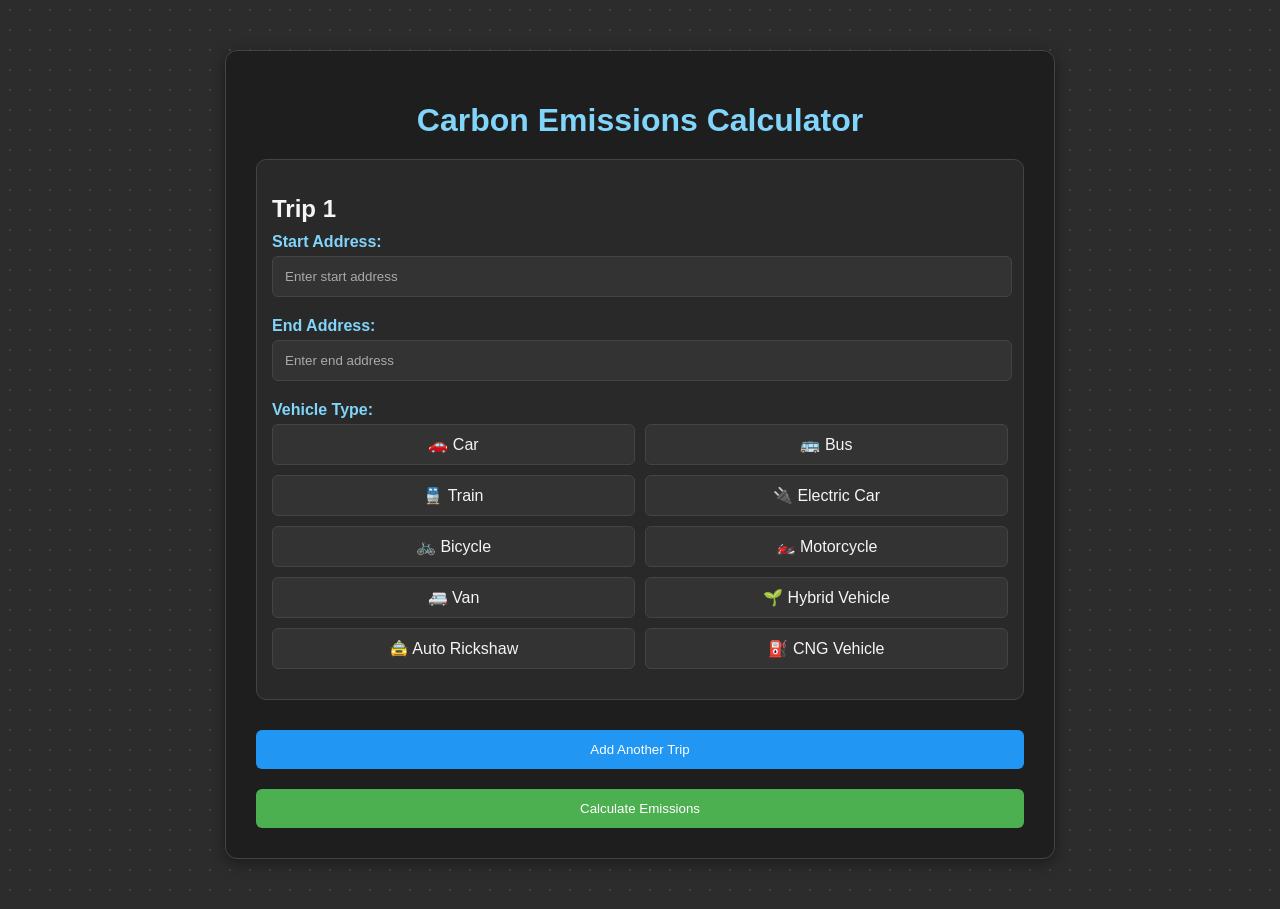
<file: src/main/resources/static/calculate.html>
<!DOCTYPE html>
<html lang="en">
<head>
    <meta charset="UTF-8">
    <meta name="viewport" content="width=device-width, initial-scale=1.0">
    <title>Carbon Emissions Calculator</title>
    <style>
        
        body {
            font-family: 'Segoe UI', Tahoma, Geneva, Verdana, sans-serif;
            background: linear-gradient(135deg, #2c2c2c 0%, #1e1e1e 100%); /* Gradient from dark gray to darker gray */
            margin: 0;
            padding: 0;
            color: #f5f5f5; /* Lighter text color for readability */
        }
body {
    font-family: 'Segoe UI', Tahoma, Geneva, Verdana, sans-serif;
    background-color: #2c2c2c; /* Base color */
    background-image: radial-gradient(circle, #444 1px, transparent 1px);
    background-size: 20px 20px; /* Size of the dots */
    margin: 0;
    padding: 0;
    color: #f5f5f5; /* Lighter text color for readability */
}
        

.container {
    width: 60%;
    margin: 50px auto;
    background-color: #1e1e1e; /* Dark background for the container */
    padding: 30px;
    border-radius: 12px;
    box-shadow: 0 4px 15px rgba(0, 0, 0, 0.4); /* Subtle shadow for depth */
    border: 1px solid #444; /* Border for more definition */
}

/* Header Styling */
h1 {
    text-align: center;
    color: #81d4fa; /* Light blue header color */
    margin-bottom: 20px;
}

/* Form Label and Input Styling */
label {
    font-weight: bold;
    display: block;
    margin-bottom: 5px;
    color: #81d4fa; /* Matching label color with the header */
}

input, select, textarea {
    width: 97%;
    padding: 12px;
    margin-bottom: 20px;
    border: 1px solid #444; /* Darker border for inputs */
    border-radius: 6px;
    background-color: #333; /* Dark background for inputs */
    color: #f5f5f5; /* Lighter text color */
}

input::placeholder {
    color: #aaa; /* Lighter placeholder text */
}

input:focus {
    border-color: #81d4fa; /* Blue focus outline */
    outline: none;
}

/* Button Styling */
button {
    width: 100%;
    padding: 12px;
    background-color: #4CAF50;
    color: white;
    border: none;
    border-radius: 6px;
    cursor: pointer;
    transition: all 0.3s ease; /* Smooth transition for button effects */
}

button:hover {
    background-color: #388e3c; /* Darker green on hover */
}

.add-trip-btn {
    background-color: #2196F3;
    margin-bottom: 20px;
}

.add-trip-btn:hover {
    background-color: #1976D2; /* Darker blue on hover */
}

/* Result Box Styling */
.result {
    margin-top: 20px;
    padding: 20px;
    background-color: #2e2e2e; /* Darker result background */
    border-radius: 8px;
    color: #81d4fa; /* Blue text color */
}

.error {
    color: #e57373; /* Light red error color */
    margin-top: 10px;
}

/* Trip Section Styling */
.trip-section {
    margin-bottom: 30px;
    padding: 15px;
    border: 1px solid #444; /* Darker border */
    border-radius: 10px;
    background-color: #292929; /* Darker trip section background */
}

.trip-section h2 {
    color: #f5f5f5; /* Lighter text color */
    margin-bottom: 10px;
}

.vehicle-buttons {
    display: flex;
    flex-wrap: wrap;
    gap: 10px;
    margin-bottom: 15px;
}

.vehicle-button {
    flex: 1 1 30%;
    padding: 10px;
    background-color: #333;
    border: 1px solid #444;
    border-radius: 6px;
    cursor: pointer;
    text-align: center;
    color: #f5f5f5;
    transition: all 0.3s ease;
}

/* Selected Vehicle Button Styling */
.vehicle-button.selected {
    background-color: #81d4fa; /* Light blue for selected */
    color: #000; /* Darker text for contrast */
    transform: scale(1.05); /* Slightly increase size */
    border: 1px solid #4CAF50; /* Green border for selected */
}

/* Hover Effect */
.vehicle-button:hover {
    background-color: #81d4fa; /* Light blue on hover */
    color: #000; /* Darker text on hover */
}

/* Scrollbar Styling */
body::-webkit-scrollbar {
    width: 10px;
}

body::-webkit-scrollbar-track {
    background: #333;
}

body::-webkit-scrollbar-thumb {
    background-color: #81d4fa;
    border-radius: 20px;
    border: 3px solid #333;
}
    </style>
</head>
<body>

<div class="container">
    <h1>Carbon Emissions Calculator</h1>
    <form id="emissionForm">
        <div id="tripSections">
            <div class="trip-section">
                <h2>Trip 1</h2>
                <label for="startAddress">Start Address:</label>
                <input type="text" class="startAddress" placeholder="Enter start address" required>

                <label for="endAddress">End Address:</label>
                <input type="text" class="endAddress" placeholder="Enter end address" required>

                <label for="vehicleType">Vehicle Type:</label>
                <div class="vehicle-buttons">
                    <div class="vehicle-button" onclick="selectVehicle('car')">🚗 Car</div>
                    <div class="vehicle-button" onclick="selectVehicle('bus')">🚌 Bus</div>
                    <div class="vehicle-button" onclick="selectVehicle('train')">🚆 Train</div>
                    <div class="vehicle-button" onclick="selectVehicle('electric car')">🔌 Electric Car</div>
                    <div class="vehicle-button" onclick="selectVehicle('bicycle')">🚲 Bicycle</div>
                    <div class="vehicle-button" onclick="selectVehicle('motorcycle')">🏍️ Motorcycle</div>
                    <div class="vehicle-button" onclick="selectVehicle('van')">🚐 Van</div>
                    <div class="vehicle-button" onclick="selectVehicle('hybrid vehicle')">🌱 Hybrid Vehicle</div>
                    <div class="vehicle-button" onclick="selectVehicle('auto rickshaw')">🚖 Auto Rickshaw</div>
                    <div class="vehicle-button" onclick="selectVehicle('cng vehicle')">⛽ CNG Vehicle</div>
                </div>                
                <input type="hidden" class="vehicleType" required>
            </div>
        </div>
        
        <button type="button" class="add-trip-btn" onclick="addTrip()">Add Another Trip</button>
        <button type="submit">Calculate Emissions</button>
    </form>
</div>

<script>
    let tripCount = 1;

    // Function to add a new trip section dynamically
    function addTrip() {
        tripCount++;
        const tripSection = document.createElement('div');
        tripSection.classList.add('trip-section');
        tripSection.innerHTML = `
            <h2>Trip ${tripCount}</h2>
            <label for="startAddress">Start Address:</label>
            <input type="text" class="startAddress" placeholder="Enter start address" required>

            <label for="endAddress">End Address:</label>
            <input type="text" class="endAddress" placeholder="Enter end address" required>

            <label for="vehicleType">Vehicle Type:</label>
<div class="vehicle-buttons">
    <div class="vehicle-button" onclick="selectVehicle('car')">🚗 Car</div>
    <div class="vehicle-button" onclick="selectVehicle('bus')">🚌 Bus</div>
    <div class="vehicle-button" onclick="selectVehicle('train')">🚆 Train</div>
    <div class="vehicle-button" onclick="selectVehicle('electric car')">🔌 Electric Car</div>
    <div class="vehicle-button" onclick="selectVehicle('bicycle')">🚲 Bicycle</div>
    <div class="vehicle-button" onclick="selectVehicle('motorcycle')">🏍️ Motorcycle</div>
    <div class="vehicle-button" onclick="selectVehicle('van')">🚐 Van</div>
    <div class="vehicle-button" onclick="selectVehicle('hybrid vehicle')">🌱 Hybrid Vehicle</div>
    <div class="vehicle-button" onclick="selectVehicle('auto rickshaw')">🚖 Auto Rickshaw</div>
    <div class="vehicle-button" onclick="selectVehicle('cng vehicle')">⛽ CNG Vehicle</div>
</div>

            <input type="hidden" class="vehicleType" required>
        `;
        document.getElementById('tripSections').appendChild(tripSection);
    }
// Function to handle vehicle button selection
function selectVehicle(vehicle) {
    const tripSection = event.target.closest('.trip-section');
    
    // Remove the 'selected' class from all vehicle buttons in this trip section
    const vehicleButtons = tripSection.querySelectorAll('.vehicle-button');
    vehicleButtons.forEach(button => button.classList.remove('selected'));

    // Add 'selected' class to the clicked button
    event.target.classList.add('selected');
    
    const vehicleTypeInput = tripSection.querySelector('.vehicleType');
    vehicleTypeInput.value = vehicle;
}


    // Handle form submission and send multiple trips to the backend
    document.getElementById('emissionForm').addEventListener('submit', async function(event) {
        event.preventDefault();

        const trips = [];
        const tripSections = document.querySelectorAll('.trip-section');
        
        tripSections.forEach(section => {
            const startAddress = section.querySelector('.startAddress').value;
            const endAddress = section.querySelector('.endAddress').value;
            const vehicleType = section.querySelector('.vehicleType').value;

            trips.push({
                startAddress: startAddress,
                endAddress: endAddress,
                vehicleType: vehicleType
            });
        });

        try {
            // Create URL with all trips' data
            const params = new URLSearchParams();
            trips.forEach((trip, index) => {
                params.append(`start${index}`, encodeURIComponent(trip.startAddress));
                params.append(`end${index}`, encodeURIComponent(trip.endAddress));
                params.append(`vehicle${index}`, encodeURIComponent(trip.vehicleType));
            });

            const mapUrl = `map-display.html?${params.toString()}`;
            window.open(mapUrl, '_blank');
        } catch (error) {
            console.error('Error:', error);
        }
    });
</script>
</body>
</html>
</file>
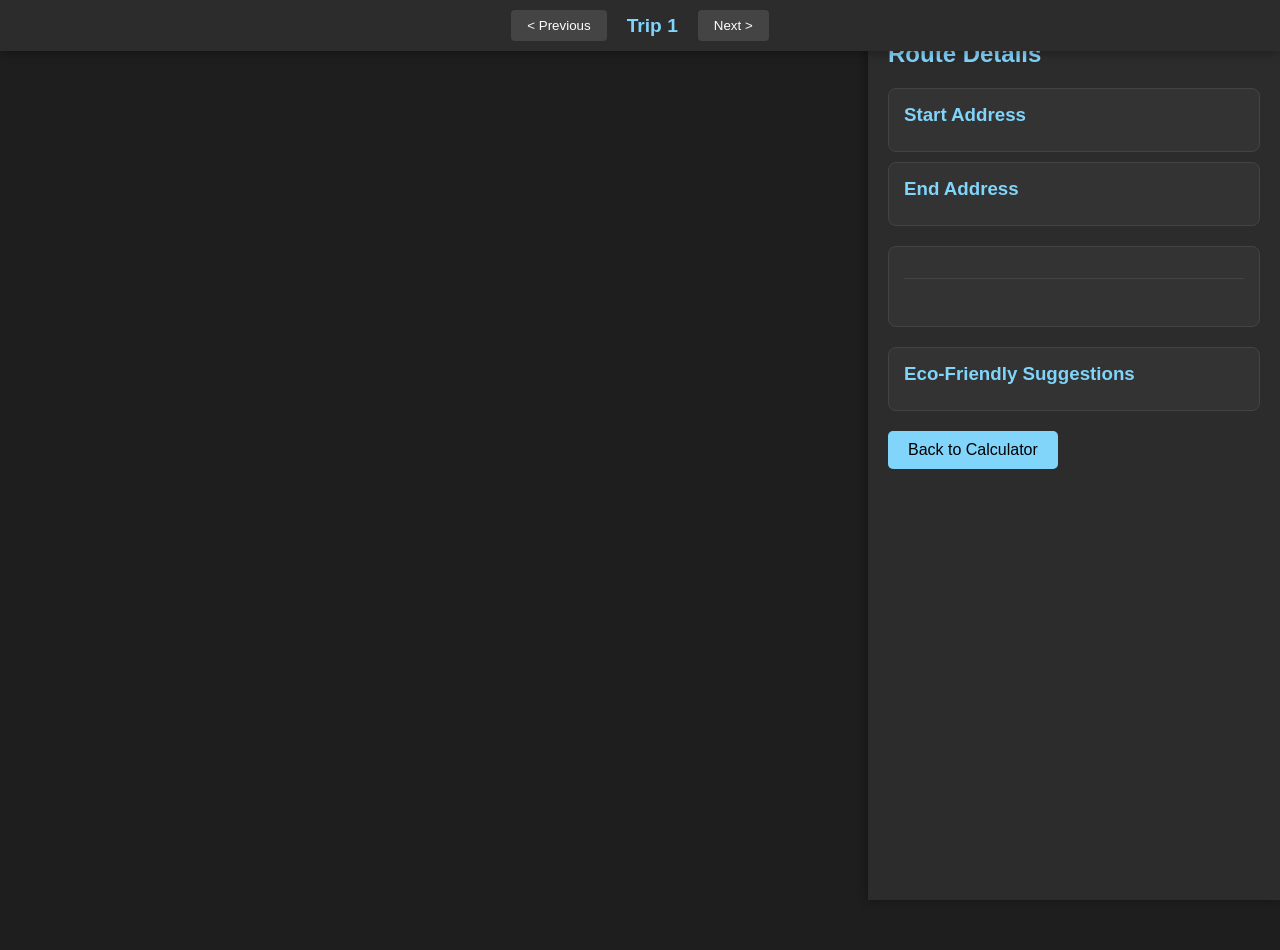
<file: src/main/resources/static/map-display.html>
<!DOCTYPE html>
<html lang="en">
<head>
    <meta charset="UTF-8">
    <meta name="viewport" content="width=device-width, initial-scale=1.0">
    <title>Results</title>
    <link rel='stylesheet' type='text/css' href='https://api.tomtom.com/maps-sdk-for-web/cdn/6.x/6.25.0/maps/maps.css'>
    <script src='https://api.tomtom.com/maps-sdk-for-web/cdn/6.x/6.25.0/maps/maps-web.min.js'></script>
    <style>
        body {
            margin: 0;
            padding: 0;
            font-family: 'Segoe UI', Tahoma, Geneva, Verdana, sans-serif;
            background: #1e1e1e;
            color: #f5f5f5;
            display: flex;
            height: 100vh;
        }

        #map {
            width: 70%;
            height: 100vh;
        }

        .route-info {
            width: 30%;
            padding: 20px;
            background: #2c2c2c;
            box-shadow: -2px 0 10px rgba(0, 0, 0, 0.3);
        }

        .route-info h2 {
            color: #81d4fa;
            margin-bottom: 20px;
        }

        .address-box {
            background: #333;
            padding: 15px;
            margin: 10px 0;
            border-radius: 8px;
            border: 1px solid #444;
        }

        .address-box h3 {
            color: #81d4fa;
            margin: 0 0 10px 0;
        }

        .address-box p {
            margin: 0;
            line-height: 1.4;
        }

        #distance-info {
            margin-top: 20px;
            padding: 15px;
            background: #333;
            border-radius: 8px;
            border: 1px solid #444;
        }

        .back-button {
            display: inline-block;
            margin-top: 20px;
            padding: 10px 20px;
            background-color: #81d4fa;
            color: #000;
            text-decoration: none;
            border-radius: 5px;
            transition: background-color 0.3s;
        }

        .back-button:hover {
            background-color: #4fc3f7;
        }

        .suggestions-box {
            margin-top: 20px;
            padding: 15px;
            background: #333;
            border-radius: 8px;
            border: 1px solid #444;
        }

        .suggestions-box h3 {
            color: #81d4fa;
            margin: 0 0 10px 0;
        }

        .suggestion-item {
            padding: 8px 0;
            border-bottom: 1px solid #444;
            color: #4CAF50;
        }

        .suggestion-item:last-child {
            border-bottom: none;
        }

        .suggestion-icon {
            margin-right: 8px;
            font-size: 1.2em;
        }

        /* Add new styles for trip navigation */
        .trip-navigation {
            position: fixed;
            top: 0;
            left: 0;
            right: 0;
            background: #2c2c2c;
            padding: 10px;
            display: flex;
            justify-content: center;
            align-items: center;
            gap: 20px;
            z-index: 1000;
            box-shadow: 0 2px 10px rgba(0, 0, 0, 0.3);
        }

        .nav-button {
            background: #444;
            border: none;
            color: #fff;
            padding: 8px 16px;
            border-radius: 4px;
            cursor: pointer;
            transition: background 0.3s;
        }

        .nav-button:hover {
            background: #555;
        }

        .nav-button:disabled {
            background: #333;
            cursor: not-allowed;
        }

        .trip-indicator {
            color: #81d4fa;
            font-size: 1.2em;
            font-weight: bold;
        }

        /* Adjust map container to account for navigation bar */
        #map {
            margin-top: 50px;
        }

        /* Add to your existing styles */
        #route-emissions {
            color: #4CAF50;  /* Green color for eco-awareness */
            font-weight: bold;
            padding: 8px 0;
            border-top: 1px solid #444;
            margin-top: 8px;
        }
    </style>
</head>
<body>
    <!-- Add trip navigation bar -->
    <div class="trip-navigation">
        <button id="prevTrip" class="nav-button" onclick="showPreviousTrip()">&lt; Previous</button>
        <span id="tripIndicator" class="trip-indicator">Trip 1</span>
        <button id="nextTrip" class="nav-button" onclick="showNextTrip()">Next &gt;</button>
    </div>

    <div id="map"></div>
    <div class="route-info">
        <h2>Route Details</h2>
        <div class="address-box">
            <h3>Start Address</h3>
            <p id="start-address"></p>
        </div>
        <div class="address-box">
            <h3>End Address</h3>
            <p id="end-address"></p>
        </div>
        <div id="distance-info">
            <p id="route-distance"></p>
            <p id="route-time"></p>
            <p id="route-emissions"></p>
        </div>
        <div class="suggestions-box">
            <h3>Eco-Friendly Suggestions</h3>
            <div id="suggestions"></div>
        </div>
        <a href="calculate.html" class="back-button">Back to Calculator</a>
    </div>

    <script>
        let currentTripIndex = 0;
        let trips = [];
        let map;
        let activeRoutes = new Map();
        const routeColors = [
            '#FF4B4B', // Bright red
            '#4CAF50', // Green
            '#2196F3', // Blue
            '#FFC107', // Amber
            '#9C27B0', // Purple
            '#FF9800', // Orange
            '#00BCD4', // Cyan
            '#795548'  // Brown
        ];

        // Parse all trips from URL parameters
        function parseTripsFromUrl() {
            const urlParams = new URLSearchParams(window.location.search);
            const tripData = [];
            let index = 0;
            
            while (true) {
                const start = urlParams.get(`start${index}`);
                const end = urlParams.get(`end${index}`);
                const vehicle = urlParams.get(`vehicle${index}`);
                
                if (!start || !end || !vehicle) break;
                
                tripData.push({
                    startAddress: decodeURIComponent(start),
                    endAddress: decodeURIComponent(end),
                    vehicleType: decodeURIComponent(vehicle)
                });
                index++;
            }
            
            return tripData;
        }

        // Initialize the map and load first trip
        async function initializeMap() {
            try {
                trips = parseTripsFromUrl();
                if (trips.length === 0) {
                    console.error('No trips found in URL parameters');
                    return;
                }

                // Initialize map
                map = tt.map({
                    key: '0TQGxzg4nBU5qP4Du9YkaQAkKJ1OvNnd',
                    container: 'map',
                    center: [77.2090, 28.6139], // Default center (Delhi)
                    zoom: 13,
                    style: 'https://api.tomtom.com/style/1/style/22.2.1-*?map=basic_main&key=0TQGxzg4nBU5qP4Du9YkaQAkKJ1OvNnd'
                });

                // Wait for map to load before showing first trip
                map.on('load', async () => {
                    updateNavigationButtons();
                    await showTrip(0);
                });

            } catch (error) {
                console.error('Error initializing map:', error);
            }
        }

        // Show previous trip
        async function showPreviousTrip() {
            if (currentTripIndex > 0) {
                currentTripIndex--;
                await showTrip(currentTripIndex);
            }
        }

        // Show next trip
        async function showNextTrip() {
            if (currentTripIndex < trips.length - 1) {
                currentTripIndex++;
                await showTrip(currentTripIndex);
            }
        }

        // Update navigation buttons state
        function updateNavigationButtons() {
            document.getElementById('prevTrip').disabled = currentTripIndex === 0;
            document.getElementById('nextTrip').disabled = currentTripIndex === trips.length - 1;
            document.getElementById('tripIndicator').textContent = `Trip ${currentTripIndex + 1}`;
        }

        // Show specific trip
        async function showTrip(index) {
            const trip = trips[index];
            
            // Update UI elements
            document.getElementById('start-address').textContent = trip.startAddress;
            document.getElementById('end-address').textContent = trip.endAddress;
            
            // Calculate and display route if it doesn't exist
            if (!activeRoutes.has(index)) {
                await calculateRoute(trip, index);
            }
            
            // Update navigation
            currentTripIndex = index;
            updateNavigationButtons();
            
            // Show markers for current route and hide others
            activeRoutes.forEach((routeInfo, routeIndex) => {
                if (routeIndex === index) {
                    // Show markers for current route
                    routeInfo.startMarker.addTo(map);
                    routeInfo.endMarker.addTo(map);
                } else {
                    // Remove markers for other routes
                    routeInfo.startMarker.remove();
                    routeInfo.endMarker.remove();
                }

                // Update route visibility
                const layerId = `route-${routeIndex}`;
                if (routeIndex === index) {
                    map.setPaintProperty(layerId, 'line-opacity', 1.0);
                    map.setPaintProperty(layerId, 'line-width', 8);
                    map.setPaintProperty(layerId, 'line-color', routeColors[routeIndex % routeColors.length]);
                } else {
                    map.setPaintProperty(layerId, 'line-opacity', 0.4);
                    map.setPaintProperty(layerId, 'line-width', 4);
                    map.setPaintProperty(layerId, 'line-color', '#808080');
                }
            });

            // Create smooth transition between trips
            const currentRoute = activeRoutes.get(index);
            if (currentRoute) {
                // First zoom out to show both routes if switching between trips
                if (index !== currentTripIndex && activeRoutes.size > 1) {
                    // Get bounds that include all routes
                    const allBounds = getBoundsForAllRoutes();
                    
                    // First zoom out
                    await new Promise(resolve => {
                        map.fitBounds(allBounds, {
                            padding: { top: 150, bottom: 150, left: 150, right: 150 },
                            duration: 1000,
                            maxZoom: 10  // Limit zoom out level
                        });
                        setTimeout(resolve, 1000); // Wait for zoom out to complete
                    });

                    // Then zoom in to the selected route
                    map.fitBounds(currentRoute.bounds, {
                        padding: { top: 50, bottom: 50, left: 50, right: 400 },
                        duration: 1500,
                        maxZoom: 15  // Limit zoom in level
                    });
                } else {
                    // Direct zoom for first route or single route view
                    map.fitBounds(currentRoute.bounds, {
                        padding: { top: 50, bottom: 50, left: 50, right: 400 },
                        duration: 1000
                    });
                }
            }

            // Update route information and fetch suggestions
            const routeInfo = activeRoutes.get(index);
            updateRouteInfo(routeInfo.routeData, trip);
            await fetchAndDisplaySuggestions(trip);
        }

        // Modified calculateRoute function
        async function calculateRoute(trip, index) {
            try {
                // Don't clear previous routes, only markers
                clearMapLayers();

                // Convert addresses to coordinates
                const startResponse = await fetch(`https://api.tomtom.com/search/2/geocode/${encodeURIComponent(trip.startAddress)}.json?key=0TQGxzg4nBU5qP4Du9YkaQAkKJ1OvNnd`);
                const endResponse = await fetch(`https://api.tomtom.com/search/2/geocode/${encodeURIComponent(trip.endAddress)}.json?key=0TQGxzg4nBU5qP4Du9YkaQAkKJ1OvNnd`);
                
                if (!startResponse.ok || !endResponse.ok) {
                    throw new Error('Failed to geocode addresses');
                }

                const startData = await startResponse.json();
                const endData = await endResponse.json();

                if (!startData.results.length || !endData.results.length) {
                    throw new Error('Could not find coordinates for addresses');
                }

                const startCoords = startData.results[0].position;
                const endCoords = endData.results[0].position;

                // Create popup elements
                const startPopup = new tt.Popup({ offset: 25 }).setText(trip.startAddress);
                const endPopup = new tt.Popup({ offset: 25 }).setText(trip.endAddress);

                // Add markers with popups for current route
                const startMarker = new tt.Marker()
                    .setLngLat([startCoords.lon, startCoords.lat])
                    .setPopup(startPopup)
                    .addTo(map);

                const endMarker = new tt.Marker()
                    .setLngLat([endCoords.lon, endCoords.lat])
                    .setPopup(endPopup)
                    .addTo(map);

                // Show the end popup by default
                endMarker.togglePopup();

                // Calculate route
                const routeResponse = await fetch(
                    `https://api.tomtom.com/routing/1/calculateRoute/${startCoords.lat},${startCoords.lon}:${endCoords.lat},${endCoords.lon}/json?key=0TQGxzg4nBU5qP4Du9YkaQAkKJ1OvNnd`
                );

                if (!routeResponse.ok) {
                    throw new Error('Failed to calculate route');
                }

                const routeData = await routeResponse.json();

                // Draw route and store route information
                const { bounds } = drawRoute(routeData, index);
                
                // Store route information including markers
                activeRoutes.set(index, {
                    routeData,
                    bounds,
                    startMarker,
                    endMarker
                });

                // Update route information
                updateRouteInfo(routeData, trip);
                await fetchAndDisplaySuggestions(trip);

            } catch (error) {
                console.error('Error calculating route:', error);
                document.getElementById('distance-info').innerHTML = 'Error calculating route';
            }
        }

        // Initialize the page
        window.onload = initializeMap;

        // Function to display suggestions
        function displaySuggestions(suggestionsText) {
            const suggestionsContainer = document.getElementById('suggestions');
            
            // Split the response into lines and find the suggestions section
            const lines = suggestionsText.split('\n');
            const suggestionsStartIndex = lines.findIndex(line => line.startsWith('Personalized suggestions:'));
            
            if (suggestionsStartIndex !== -1) {
                // Get only the suggestions part (skip the "Personalized suggestions:" line)
                const suggestions = lines.slice(suggestionsStartIndex + 1)
                    .filter(line => line.trim().startsWith('-'))
                    .map(line => line.trim().substring(2)); // Remove the "- " prefix

                // Display each suggestion with an icon
                suggestionsContainer.innerHTML = suggestions
                    .map(suggestion => `
                        <div class="suggestion-item">
                            <span class="suggestion-icon">💡</span>
                            ${suggestion}
                        </div>
                    `)
                    .join('');
            } else {
                suggestionsContainer.innerHTML = '<div class="suggestion-item">No suggestions available.</div>';
            }
        }

        // Update the clearMapLayers function
        function clearMapLayers() {
            // Instead of removing all markers, we'll manage them through activeRoutes
            // This function will now be empty since we manage markers in showTrip
        }

        function drawRoute(routeData, index) {
            const coordinates = routeData.routes[0].legs[0].points.map(point => [point.longitude, point.latitude]);
            
            const geoJson = {
                type: 'FeatureCollection',
                features: [{
                    type: 'Feature',
                    geometry: {
                        type: 'LineString',
                        coordinates: coordinates
                    }
                }]
            };

            const sourceId = `route-source-${index}`;
            const layerId = `route-${index}`;

            // Add source if it doesn't exist
            if (!map.getSource(sourceId)) {
                map.addSource(sourceId, {
                    type: 'geojson',
                    data: geoJson
                });

                // Add main route layer
                map.addLayer({
                    id: layerId,
                    type: 'line',
                    source: sourceId,
                    paint: {
                        'line-color': routeColors[index % routeColors.length],
                        'line-width': 8,
                        'line-opacity': 1.0,
                        'line-blur': 0,
                        'line-offset': 0
                    },
                    layout: {
                        'line-cap': 'round',
                        'line-join': 'round'
                    }
                });

                // Add glow effect layer
                map.addLayer({
                    id: `${layerId}-glow`,
                    type: 'line',
                    source: sourceId,
                    paint: {
                        'line-color': routeColors[index % routeColors.length],
                        'line-width': 16,
                        'line-opacity': 0.2,
                        'line-blur': 2
                    },
                    layout: {
                        'line-cap': 'round',
                        'line-join': 'round'
                    }
                }, layerId); // Place glow behind the main route
            }

            // Calculate bounds
            const bounds = coordinates.reduce((bounds, coord) => {
                return bounds.extend(coord);
            }, new tt.LngLatBounds(coordinates[0], coordinates[0]));

            return { bounds };
        }

        // Update the updateRouteInfo function to include emissions data
        async function updateRouteInfo(routeData, trip) {
            const distance = (routeData.routes[0].summary.lengthInMeters / 1000).toFixed(2);
            const time = Math.round(routeData.routes[0].summary.travelTimeInSeconds / 60);
            
            // Update basic route info
            document.getElementById('start-address').textContent = trip.startAddress;
            document.getElementById('end-address').textContent = trip.endAddress;
            document.getElementById('route-distance').textContent = `Distance: ${distance} km`;
            document.getElementById('route-time').textContent = `Estimated Time: ${time} minutes`;

            try {
                // Fetch emissions data from backend
                const response = await fetch('/api/carbon/calculate', {
                    method: 'POST',
                    headers: {
                        'Content-Type': 'application/json'
                    },
                    body: JSON.stringify([trip])
                });

                const responseText = await response.text();
                
                // Parse emissions value from the response
                const emissionsMatch = responseText.match(/emissions of ([\d.]+) kg CO2/);
                if (emissionsMatch && emissionsMatch[1]) {
                    const emissions = parseFloat(emissionsMatch[1]).toFixed(2);
                    // Add emissions info to the distance-info div
                    document.getElementById('route-emissions').textContent = `Carbon Emissions: ${emissions} kg CO2`;
                }

                // Still display suggestions
                displaySuggestions(responseText);
            } catch (error) {
                console.error('Error fetching emissions data:', error);
                document.getElementById('route-emissions').textContent = 'Carbon Emissions: Unable to calculate';
            }
        }

        async function fetchAndDisplaySuggestions(trip) {
            try {
                const response = await fetch('/api/carbon/calculate', {
                    method: 'POST',
                    headers: {
                        'Content-Type': 'application/json'
                    },
                    body: JSON.stringify([trip])
                });

                const suggestionsText = await response.text();
                displaySuggestions(suggestionsText);
            } catch (error) {
                console.error('Error fetching suggestions:', error);
            }
        }

        // Update getBoundsForAllRoutes to include padding
        function getBoundsForAllRoutes() {
            const bounds = new tt.LngLatBounds();
            activeRoutes.forEach(routeInfo => {
                bounds.extend(routeInfo.bounds);
            });
            // Add some padding to the bounds
            const padding = 0.1; // 10% padding
            const sw = bounds.getSouthWest();
            const ne = bounds.getNorthEast();
            const latPad = (ne.lat - sw.lat) * padding;
            const lngPad = (ne.lng - sw.lng) * padding;
            return new tt.LngLatBounds(
                [sw.lng - lngPad, sw.lat - latPad],
                [ne.lng + lngPad, ne.lat + latPad]
            );
        }
    </script>
</body>
</html>
</file>
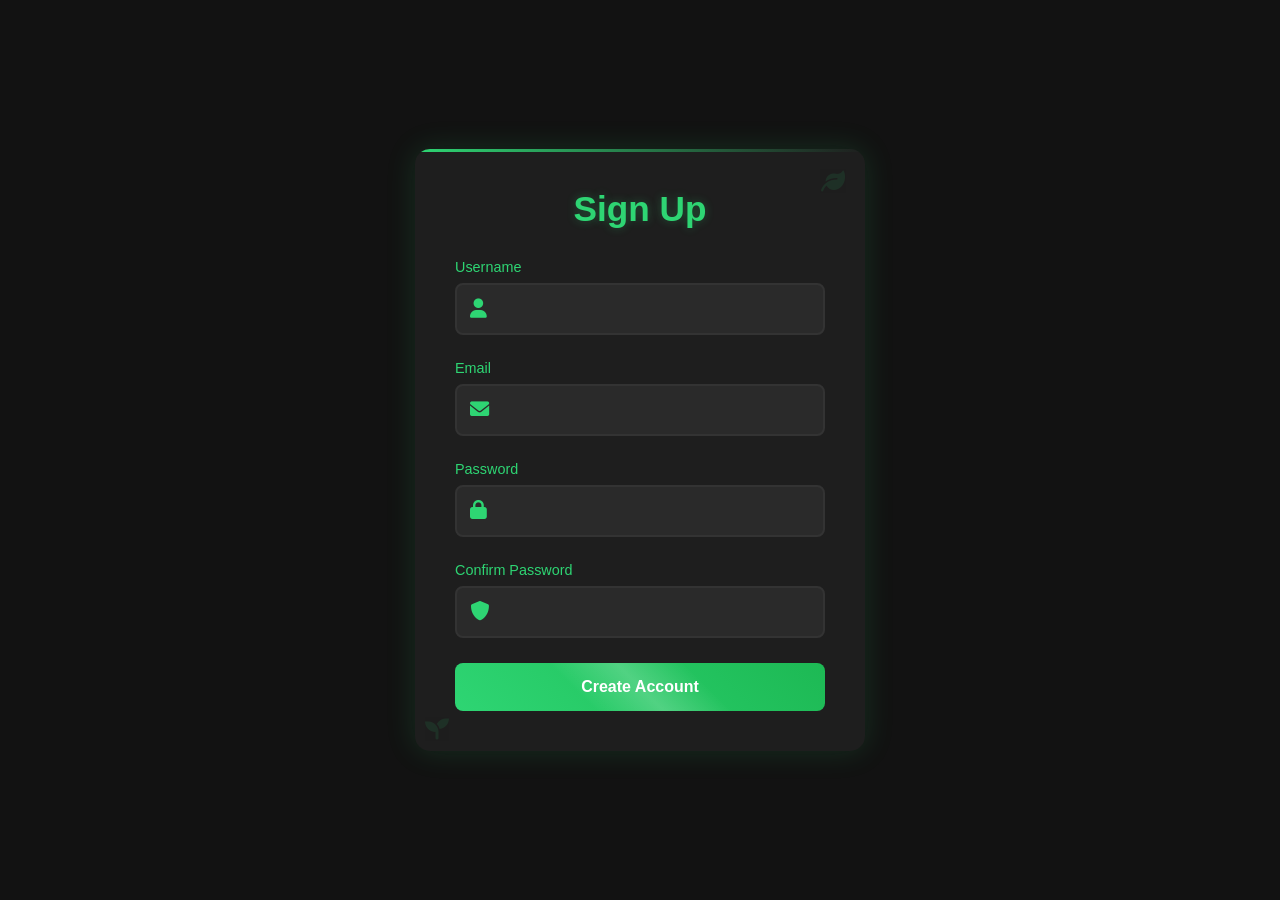
<file: src/main/resources/static/signup.html>
<!DOCTYPE html>
<html lang="en">
<head>
    <meta charset="UTF-8">
    <meta name="viewport" content="width=device-width, initial-scale=1.0">
    <title>Carbon Emission Project - Sign Up</title>
    <link href="https://cdnjs.cloudflare.com/ajax/libs/font-awesome/6.0.0/css/all.min.css" rel="stylesheet">
    <style>
        * {
            margin: 0;
            padding: 0;
            box-sizing: border-box;
            font-family: 'Segoe UI', Tahoma, Geneva, Verdana, sans-serif;
        }

        body {
            min-height: 100vh;
            display: flex;
            align-items: center;
            justify-content: center;
            background: #121212;
            padding: 20px;
            color: #ffffff;
        }

        .container {
            background: #1e1e1e;
            padding: 40px;
            border-radius: 15px;
            box-shadow: 0 0 30px rgba(46, 213, 115, 0.15);
            width: 100%;
            max-width: 450px;
            position: relative;
            overflow: hidden;
        }

        .container::before {
            content: '';
            position: absolute;
            top: 0;
            left: -100%;
            width: 200%;
            height: 3px;
            background: linear-gradient(90deg, transparent, #2ed573, transparent);
            animation: lightning 3s infinite;
        }

        @keyframes lightning {
            0% {
                left: -100%;
            }
            50% {
                left: 100%;
            }
            100% {
                left: 100%;
            }
        }

        h1 {
            color: #2ed573;
            text-align: center;
            margin-bottom: 30px;
            font-size: 2.2em;
            text-shadow: 0 0 10px rgba(46, 213, 115, 0.3);
        }

        .form-group {
            margin-bottom: 25px;
            position: relative;
        }

        .input-icon {
            position: absolute;
            left: 15px;
            top: 65%;
            transform: translateY(-50%);
            color: #2ed573;
            font-size: 1.2em;
            transition: all 0.3s ease;
        }

        label {
            display: block;
            margin-bottom: 8px;
            color: #2ed573;
            font-weight: 500;
            font-size: 0.9em;
            transform: translateY(0);
            transition: all 0.3s ease;
        }

        input {
            width: 100%;
            padding: 15px 15px 15px 45px;
            background: #2a2a2a;
            border: 2px solid #333;
            border-radius: 8px;
            font-size: 16px;
            color: #fff;
            transition: all 0.3s ease;
        }

        input:focus {
            outline: none;
            border-color: #2ed573;
            box-shadow: 0 0 15px rgba(46, 213, 115, 0.2);
            background: #2d2d2d;
        }

        input:focus + .input-icon {
            color: #2ed573;
            transform: translateY(-50%) scale(1.1);
        }

        .form-group:hover .input-icon {
            animation: shake 0.5s ease;
        }

        @keyframes shake {
            0%, 100% { transform: translateY(-50%) rotate(0); }
            25% { transform: translateY(-50%) rotate(-5deg); }
            75% { transform: translateY(-50%) rotate(5deg); }
        }

        button {
            width: 100%;
            padding: 15px;
            background: linear-gradient(45deg, #2ed573, #1db954);
            color: white;
            border: none;
            border-radius: 8px;
            font-size: 16px;
            font-weight: 600;
            cursor: pointer;
            transition: all 0.3s ease;
            position: relative;
            overflow: hidden;
        }

        button::after {
            content: '';
            position: absolute;
            top: -50%;
            left: -50%;
            width: 200%;
            height: 200%;
            background: linear-gradient(transparent, rgba(255,255,255,0.2), transparent);
            transform: rotate(45deg);
            transition: 0.5s;
        }

        button:hover {
            transform: translateY(-2px);
            box-shadow: 0 5px 15px rgba(46, 213, 115, 0.3);
        }

        button:hover::after {
            left: 100%;
        }

        .error {
            color: #ff6b6b;
            font-size: 0.85em;
            margin-top: 5px;
            display: none;
            padding-left: 45px;
        }

        .success {
            color: #2ed573;
            font-size: 0.9em;
            margin-top: 15px;
            display: none;
            text-align: center;
            padding: 10px;
            background: rgba(46, 213, 115, 0.1);
            border-radius: 6px;
        }

        .eco-decoration {
            position: absolute;
            color: #2ed573;
            opacity: 0.1;
            font-size: 1.5em;
        }

        .leaf-1 { top: 20px; right: 20px; }
        .leaf-2 { bottom: 10px; left: 10px; }

        @keyframes float {
            0%, 100% { transform: translateY(0); }
            50% { transform: translateY(-10px); }
        }

        .form-group:focus-within label {
            color: #2ed573;
            transform: translateY(-2px);
        }
    </style>
</head>
<body>
    <div class="container">
        <i class="fas fa-leaf eco-decoration leaf-1"></i>
        <i class="fas fa-seedling eco-decoration leaf-2"></i>
        <h1>Sign Up</h1>
        <form id="signupForm">
            <div class="form-group">
                <label for="username">Username</label>
                <input type="text" id="username" required>
                <i class="fas fa-user input-icon"></i>
                <div class="error" id="usernameError"></div>
            </div>
            <div class="form-group">
                <label for="email">Email</label>
                <input type="email" id="email" required>
                <i class="fas fa-envelope input-icon"></i>
                <div class="error" id="emailError"></div>
            </div>
            <div class="form-group">
                <label for="password">Password</label>
                <input type="password" id="password" required>
                <i class="fas fa-lock input-icon"></i>
                <div class="error" id="passwordError"></div>
            </div>
            <div class="form-group">
                <label for="confirmPassword">Confirm Password</label>
                <input type="password" id="confirmPassword" required>
                <i class="fas fa-shield-alt input-icon"></i>
                <div class="error" id="confirmPasswordError"></div>
            </div>
            <button type="submit">Create Account</button>
            <div class="success" id="successMessage">
                <i class="fas fa-check-circle"></i> Account created successfully!
            </div>
        </form>
    </div>
    <script src="auth.js"></script>
</body>
</html>
</file>
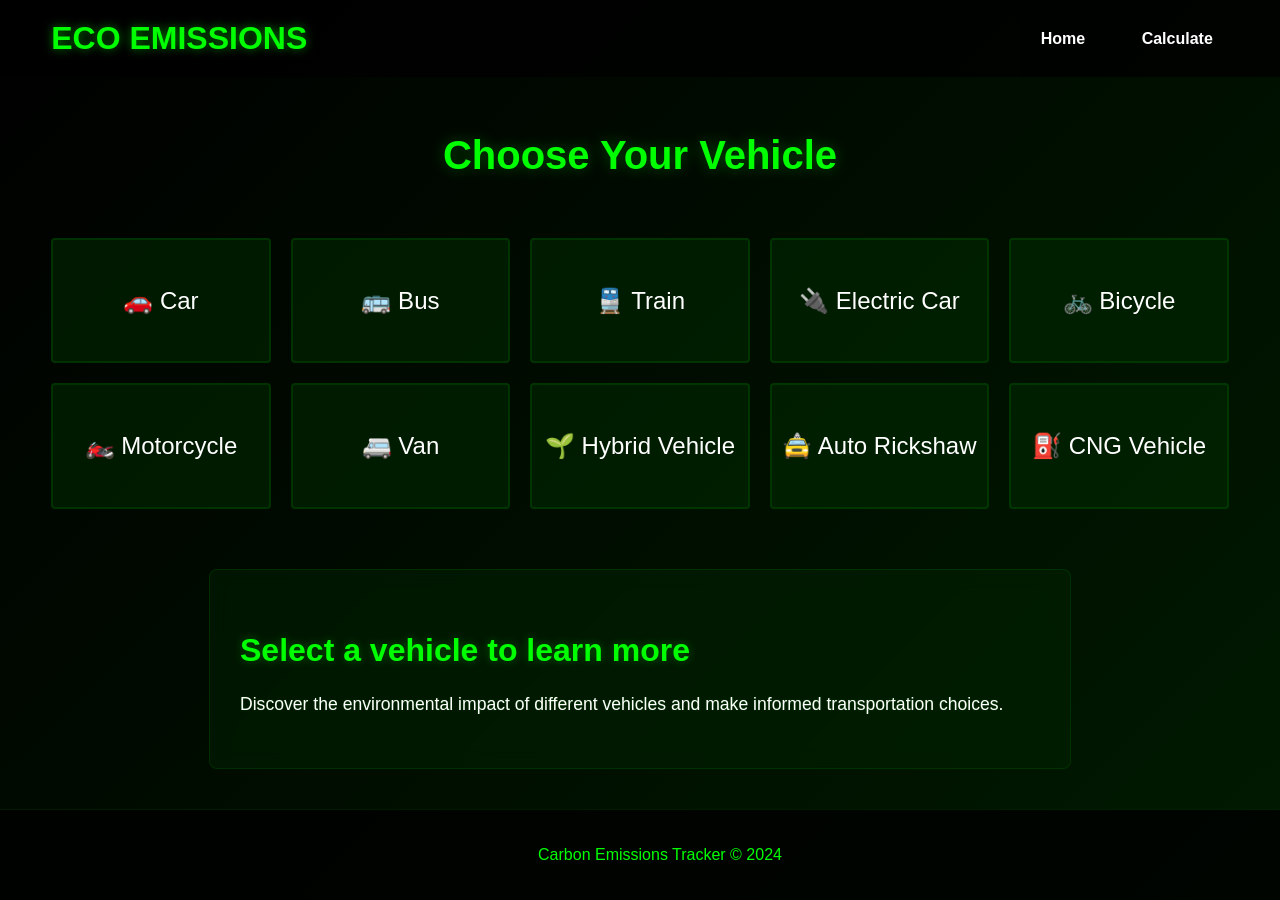
<file: src/main/resources/static/vehicles.html>
<!DOCTYPE html>
<html lang="en">
<head>
    <meta charset="UTF-8">
    <meta name="viewport" content="width=device-width, initial-scale=1.0">
    <title>Vehicle Emissions Details</title>
    <link rel="stylesheet" href="https://cdnjs.cloudflare.com/ajax/libs/font-awesome/5.15.3/css/all.min.css">
    <style>
        /* General Styles */
        body {
            margin: 0;
            font-family: 'Arial', sans-serif;
            background-color: #141414;
            color: #ffffff;
            min-height: 100vh;
            background: linear-gradient(135deg, #000000, #001a00);
        }

        /* Glowing effect */
        @keyframes glow {
            0% { box-shadow: 0 0 5px #00ff00, 0 0 10px #00ff00, 0 0 15px #00ff00; }
            50% { box-shadow: 0 0 10px #00ff00, 0 0 20px #00ff00, 0 0 30px #00ff00; }
            100% { box-shadow: 0 0 5px #00ff00, 0 0 10px #00ff00, 0 0 15px #00ff00; }
        }

        /* Netflix-style header */
        nav {
            background: rgba(0, 0, 0, 0.8);
            padding: 20px 4%;
            transition: background-color 0.3s;
            position: fixed;
            width: 92%;
            top: 0;
            z-index: 1000;
            display: flex;
            justify-content: space-between;
            align-items: center;
        }

        nav h1 {
            color: #00ff00;
            font-size: 2rem;
            margin: 0;
            text-shadow: 0 0 10px rgba(0, 255, 0, 0.5);
        }

        nav ul {
            list-style: none;
            margin: 0;
            padding: 0;
        }

        nav ul li {
            display: inline;
            margin-left: 20px;
        }

        nav ul li a {
            color: #ffffff;
            text-decoration: none;
            font-weight: bold;
            padding: 8px 16px;
            border-radius: 4px;
            transition: all 0.3s;
        }

        nav ul li a:hover {
            background-color: #00ff00;
            color: #000000;
            box-shadow: 0 0 10px #00ff00;
        }

        /* Main content */
        .vehicle-section {
            padding-top: 100px;
            padding-bottom: 60px;
        }

        h2 {
            color: #00ff00;
            text-align: center;
            font-size: 2.5rem;
            margin-bottom: 40px;
            text-shadow: 0 0 15px rgba(0, 255, 0, 0.3);
        }

        /* Netflix-style grid */
        .vehicle-grid {
            display: grid;
            grid-template-columns: repeat(auto-fill, minmax(200px, 1fr));
            gap: 20px;
            padding: 20px 4%;
        }

        .vehicle-button {
            background: rgba(0, 40, 0, 0.6);
            aspect-ratio: 16/9;
            border-radius: 4px;
            display: flex;
            align-items: center;
            justify-content: center;
            cursor: pointer;
            transition: all 0.3s;
            font-size: 1.5rem;
            border: 2px solid rgba(0, 255, 0, 0.1);
        }

        .vehicle-button:hover {
            transform: scale(1.05);
            background: rgba(0, 255, 0, 0.2);
            animation: glow 2s infinite;
        }

        /* Vehicle details section */
        .vehicle-details {
            margin: 40px auto;
            width: 92%;
            max-width: 800px;
            background: rgba(0, 40, 0, 0.4);
            padding: 30px;
            border-radius: 8px;
            backdrop-filter: blur(10px);
            border: 1px solid rgba(0, 255, 0, 0.1);
        }

        .vehicle-details h3 {
            color: #00ff00;
            font-size: 2rem;
            margin-bottom: 20px;
            text-shadow: 0 0 10px rgba(0, 255, 0, 0.3);
        }

        .vehicle-details p {
            color: #ffffff;
            font-size: 1.1rem;
            line-height: 1.8;
            text-shadow: 0 0 2px rgba(0, 255, 0, 0.2);
        }

        /* Netflix-style footer */
        footer {
            background: rgba(0, 0, 0, 0.8);
            color: #00ff00;
            text-align: center;
            padding: 20px;
            position: fixed;
            width: 100%;
            bottom: 0;
            border-top: 1px solid rgba(0, 255, 0, 0.1);
        }

        /* Responsive design */
        @media (max-width: 768px) {
            .vehicle-grid {
                grid-template-columns: repeat(auto-fill, minmax(150px, 1fr));
            }
            
            nav h1 {
                font-size: 1.5rem;
            }
            
            h2 {
                font-size: 2rem;
            }
        }
    </style>
</head>
<body>
    <!-- Navbar -->
    <header>
        <nav>
            <h1>ECO EMISSIONS</h1>
            <ul>
                <li><a href="index.html">Home</a></li>
                <li><a href="calculate.html">Calculate</a></li>
            </ul>
        </nav>
    </header>

    <!-- Vehicle Details Section -->
    <section id="about-vehicles" class="vehicle-section">
        <h2>Choose Your Vehicle</h2>
        <div class="vehicle-grid">
            <div class="vehicle-button" onclick="showDetails('car')">🚗 Car</div>
            <div class="vehicle-button" onclick="showDetails('bus')">🚌 Bus</div>
            <div class="vehicle-button" onclick="showDetails('train')">🚆 Train</div>
            <div class="vehicle-button" onclick="showDetails('electric-car')">🔌 Electric Car</div>
            <div class="vehicle-button" onclick="showDetails('bicycle')">🚲 Bicycle</div>
            <div class="vehicle-button" onclick="showDetails('motorcycle')">🏍️ Motorcycle</div>
            <div class="vehicle-button" onclick="showDetails('van')">🚐 Van</div>
            <div class="vehicle-button" onclick="showDetails('hybrid-vehicle')">🌱 Hybrid Vehicle</div>
            <div class="vehicle-button" onclick="showDetails('auto-rickshaw')">🚖 Auto Rickshaw</div>
            <div class="vehicle-button" onclick="showDetails('cng-vehicle')">⛽ CNG Vehicle</div>
        </div>

        <!-- Details Section -->
        <div class="vehicle-details">
            <h3 id="vehicle-name">Select a vehicle to learn more</h3>
            <p id="vehicle-info">Discover the environmental impact of different vehicles and make informed transportation choices.</p>
        </div>
    </section>

    <!-- Footer -->
    <footer>
        <p>Carbon Emissions Tracker &copy; 2024</p>
    </footer>

    <script>
        // Keep the existing vehicleData and showDetails function
        const vehicleData = {
            car: {
                name: "Car",
                info: "Cars are a significant source of carbon emissions, especially those using gasoline. On average, a gasoline-powered car emits around 4.6 metric tons of CO₂ per year. Electric and hybrid cars are more eco-friendly alternatives."
            },
            bus: {
                name: "Bus",
                info: "Buses emit less CO₂ per passenger compared to cars, but they still contribute significantly. An average diesel bus emits around 1.3 kg of CO₂ per kilometer. Switching to electric or hybrid buses can significantly reduce emissions."
            },
            train: {
                name: "Train",
                info: "Trains, particularly electric ones, are one of the most environmentally friendly modes of transportation. A passenger train can emit as little as 14 grams of CO₂ per kilometer, compared to over 100 grams for cars."
            },
            "electric-car": {
                name: "Electric Car",
                info: "Electric cars produce no direct emissions. However, their overall carbon footprint depends on how the electricity used to charge them is generated. If charged using renewable energy, electric cars can drastically reduce emissions."
            },
            bicycle: {
                name: "Bicycle",
                info: "Bicycles produce zero emissions and are the most eco-friendly means of transport. Cycling helps reduce not only CO₂ emissions but also traffic congestion and pollution in urban areas."
            },
            motorcycle: {
                name: "Motorcycle",
                info: "Motorcycles emit less CO₂ compared to cars, but their two-stroke engines are known to emit more pollutants like nitrogen oxides. An average motorcycle emits around 90 grams of CO₂ per kilometer."
            },
            van: {
                name: "Van",
                info: "Vans are primarily used for transporting goods and often run on diesel, making them heavy CO₂ emitters. A typical diesel van emits about 170 grams of CO₂ per kilometer. Electric vans are more sustainable alternatives."
            },
            "hybrid-vehicle": {
                name: "Hybrid Vehicle",
                info: "Hybrid vehicles combine a gasoline engine with an electric motor, which helps reduce fuel consumption and emissions. Depending on usage, a hybrid can emit 20-35% less CO₂ compared to traditional gasoline vehicles."
            },
            "auto-rickshaw": {
                name: "Auto Rickshaw",
                info: "Auto rickshaws, especially the gasoline-powered ones, contribute to urban pollution. Electric and CNG-powered rickshaws are emerging as cleaner alternatives, reducing emissions and improving air quality."
            },
            "cng-vehicle": {
                name: "CNG Vehicle",
                info: "Compressed Natural Gas (CNG) vehicles produce significantly less CO₂ compared to gasoline or diesel cars. They emit about 20% fewer greenhouse gases and are a cleaner option for urban transportation."
            }
        };

        function showDetails(vehicleType) {
            const vehicle = vehicleData[vehicleType];
            document.getElementById('vehicle-name').textContent = vehicle.name;
            document.getElementById('vehicle-info').textContent = vehicle.info;
        }
    </script>
</body>
</html>
</file>
